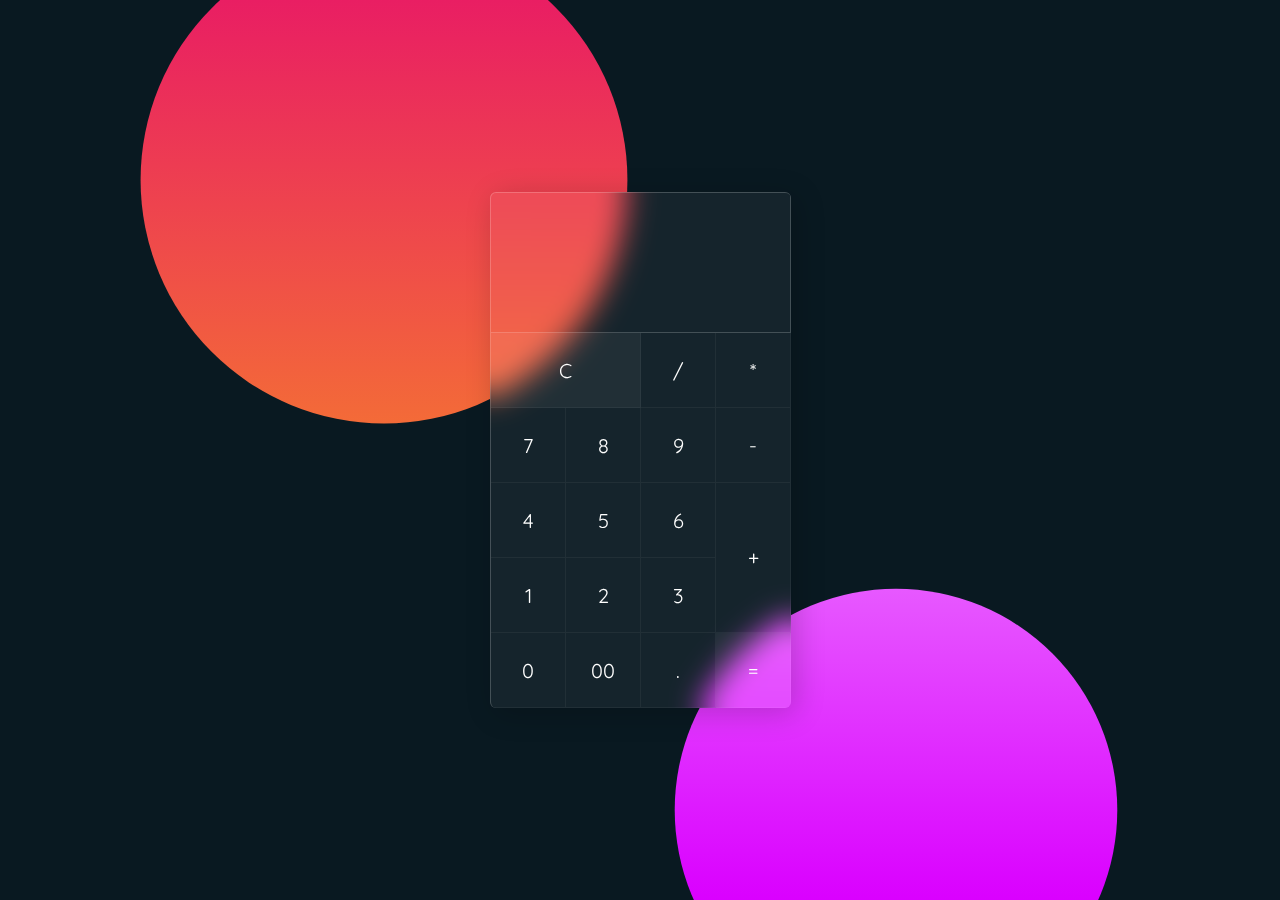
<file: calculator/index.html>
<!DOCTYPE html>
<html lang="en">
<head>
    <meta charset="UTF-8">
    <meta http-equiv="X-UA-Compatible" content="IE=edge">
    <meta name="viewport" content="width=device-width, initial-scale=1.0">
    <title>Calculator</title>
    <link rel="stylesheet" href="style.css">
</head>
<body>
    <div class="container">
        <form  class="calculator" name="calc">
            <input type="text" readonly class="value" name="txt"/>
            <span class="num clear" onclick="calc.txt.value =''">C</span>
            <span class="num" onclick="document.calc.txt.value +='/'">/</span>
            <span class="num" onclick="document.calc.txt.value +='*'">*</span>
            <span class="num" onclick="document.calc.txt.value +='7'">7</span>
            <span class="num" onclick="document.calc.txt.value +='8'">8</span>
            <span class="num" onclick="document.calc.txt.value +='9'">9</span>
            <span class="num" onclick="document.calc.txt.value +='-'">-</span>
            <span class="num" onclick="document.calc.txt.value +='4'">4</span>
            <span class="num" onclick="document.calc.txt.value +='5'">5</span>
            <span class="num" onclick="document.calc.txt.value +='6'">6</span>
            <span class="num plus" onclick="document.calc.txt.value +='+'">+</span>
            <span class="num" onclick="document.calc.txt.value +='1'">1</span>
            <span class="num" onclick="document.calc.txt.value +='2'">2</span>
            <span class="num" onclick="document.calc.txt.value +='3'">3</span>
            <span class="num" onclick="document.calc.txt.value +='0'">0</span>
            <span class="num" onclick="document.calc.txt.value +='00'">00</span>
            <span class="num" onclick="document.calc.txt.value +='.'">.</span>
            <span class="num equal" onclick="document.calc.txt.value =eval(calc.txt.value)">=</span>
        </form>
    </div>

    <script type="text/javascript" src="vanilla-tilt.js"></script>
    <script type="text/javascript">
	VanillaTilt.init(document.querySelector(".container"), {
		max: 15,
		speed: 400,
        glare:true,
        "max-glare":0.2
	});
</script>
</body>
</html>
</file>
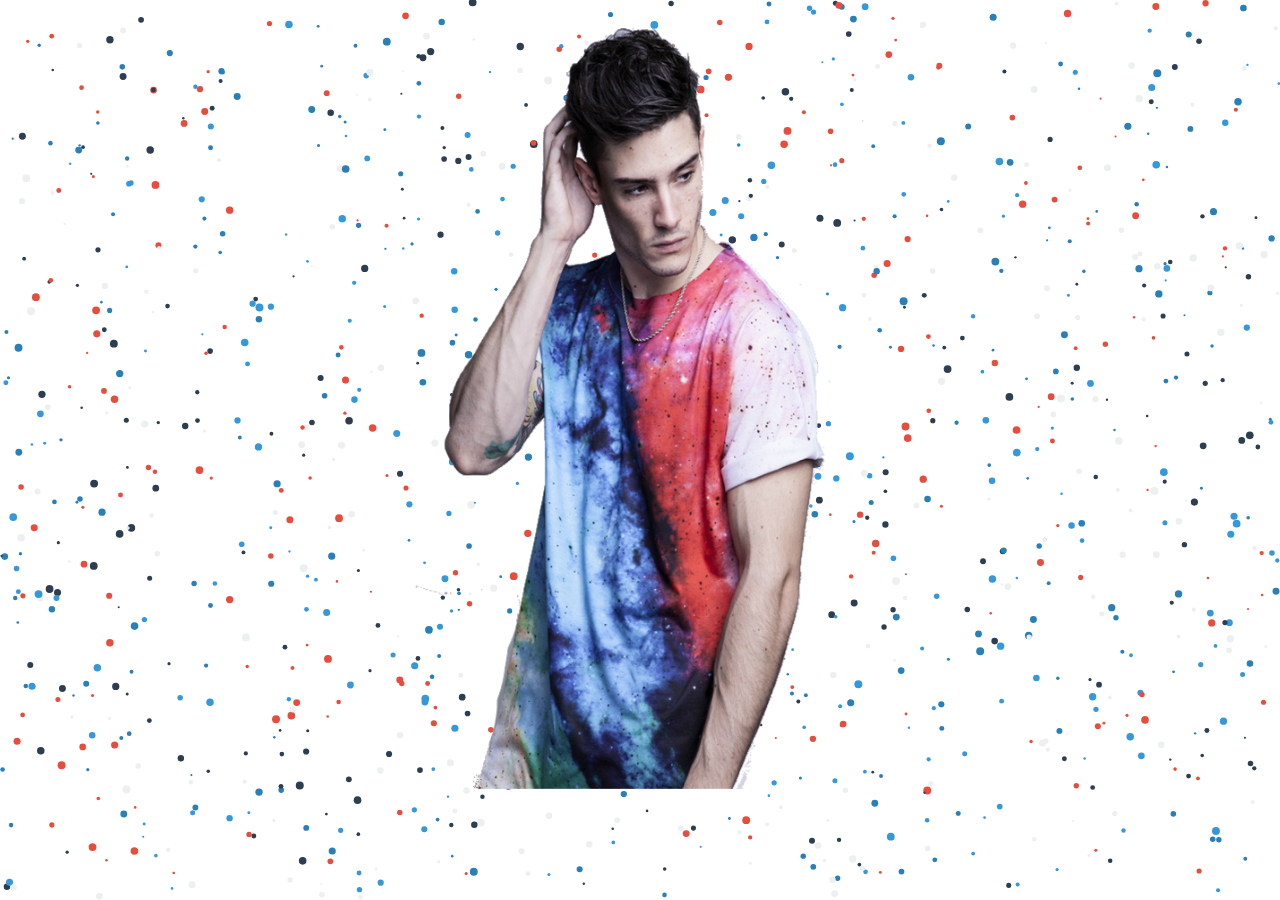
<file: canvas/index.html>
<!DOCTYPE html>
<html lang="en">

<head>
    <meta charset="UTF-8">
    <meta http-equiv="X-UA-Compatible" content="IE=edge">
    <meta name="viewport" content="width=device-width, initial-scale=1.0">
    <title>Canvas</title>
    <style>
        body {
            margin: 0;
            padding: 0;
        }

        canvas {
            /* border: 1px solid black; */
            position: absolute;
            left: 0;
            top: 0;
            z-index: -1;
        }

        div {
            position: absolute;
            z-index: 0;
            left: 12px;
            top: 10px;
        }
        /* form {
            border: 1px solid;
            margin: 200px ;
            padding:10px;
            background: grey;
        } */
        img{
            margin-top: 20px;
            display: block;
            margin-left: auto;
            margin-right: auto;
            width: 35%;
            height: 769px;
        }
    </style>
</head>

<body>
    <canvas>
    </canvas>
    <!-- <div>hello is floating div</div> -->
    <!-- <form action="">
        <label for="">Name:</label><br>
        <input type="text"><br>
        <label for="">Lastname:</label><br>
        <input type="text"><br>
        
    </form> -->
    <img src="./pngegg.png" alt="">
    <script src="canvas.js"></script>
</body>

</html>
</file>
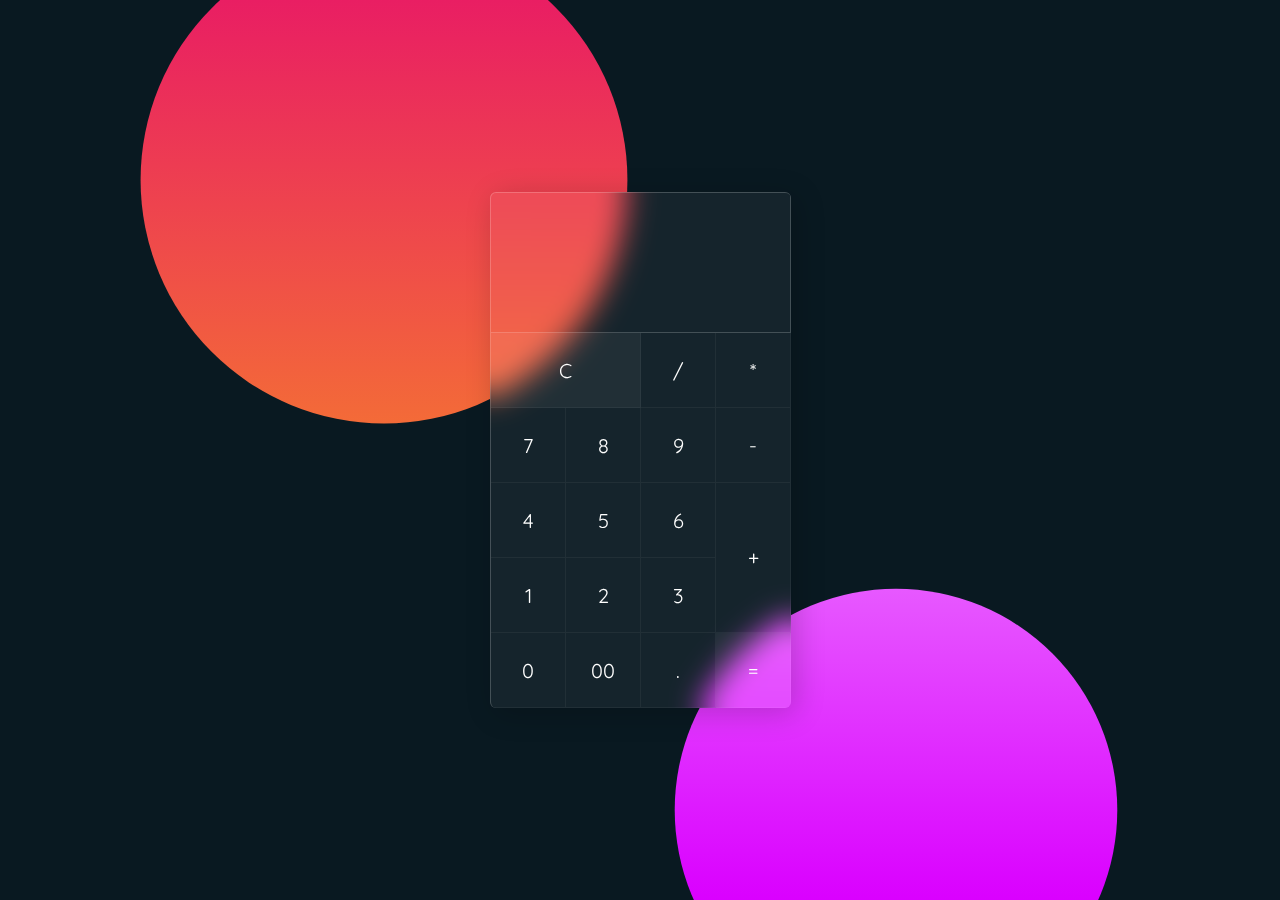
<file: calculator/calc.html>
<!DOCTYPE html>
<html lang="en">
<head>
    <meta charset="UTF-8">
    <meta http-equiv="X-UA-Compatible" content="IE=edge">
    <meta name="viewport" content="width=device-width, initial-scale=1.0">
    <title>Calculator</title>
    <link rel="stylesheet" href="style.css">
</head>
<body>
    <div class="container">
        <form  class="calculator" name="calc">
            <input type="text" readonly class="value" name="txt"/>
            <span class="num clear" onclick="calc.txt.value =''">C</span>
            <span class="num" onclick="document.calc.txt.value +='/'">/</span>
            <span class="num" onclick="document.calc.txt.value +='*'">*</span>
            <span class="num" onclick="document.calc.txt.value +='7'">7</span>
            <span class="num" onclick="document.calc.txt.value +='8'">8</span>
            <span class="num" onclick="document.calc.txt.value +='9'">9</span>
            <span class="num" onclick="document.calc.txt.value +='-'">-</span>
            <span class="num" onclick="document.calc.txt.value +='4'">4</span>
            <span class="num" onclick="document.calc.txt.value +='5'">5</span>
            <span class="num" onclick="document.calc.txt.value +='6'">6</span>
            <span class="num plus" onclick="document.calc.txt.value +='+'">+</span>
            <span class="num" onclick="document.calc.txt.value +='1'">1</span>
            <span class="num" onclick="document.calc.txt.value +='2'">2</span>
            <span class="num" onclick="document.calc.txt.value +='3'">3</span>
            <span class="num" onclick="document.calc.txt.value +='0'">0</span>
            <span class="num" onclick="document.calc.txt.value +='00'">00</span>
            <span class="num" onclick="document.calc.txt.value +='.'">.</span>
            <span class="num equal" onclick="document.calc.txt.value =eval(calc.txt.value)">=</span>
        </form>
    </div>

    <script type="text/javascript" src="vanilla-tilt.js"></script>
    <script type="text/javascript">
	VanillaTilt.init(document.querySelector(".container"), {
		max: 15,
		speed: 400,
        glare:true,
        "max-glare":0.2
	});
</script>
</body>
</html>
</file>
<file: calculator/style.css>
@import url('https://fonts.googleapis.com/css2?family=Quicksand:wght@300;400;500&display=swap');


*{
    margin: 0;
    padding: 0;
    box-sizing: border-box;
    font-family: 'Quicksand',sans-serif;
}

body{
    display: flex;
    justify-content: center;
    align-items: center;
    min-height: 100vh;
    background: #091921;
}

body::before{
    content: '';
    position:absolute;
    top: 0;
    height: 0;
    width: 100%;
    height: 100%;
    background: linear-gradient(#e91e63,#ffc107);
    clip-path: circle(22% at 30% 20%);
}

body::after{
    content: '';
    position:absolute;
    top: 0;
    height: 0;
    width: 100%;
    height: 100%;
    background: linear-gradient(#ffffff,#da00ff);
    clip-path: circle(20% at 70% 90%);
}

.container{
   position: relative;
   background: rgba(255, 255, 255, 0.05);
   border-radius: 6px;
   overflow: hidden;
   z-index: 10; 
   backdrop-filter:blur(15px);
   border-top: 1px solid rgba(255,255,255,0.2);
   border-left: 1px solid rgba(255,255,255,0.2);
   box-shadow: 5px 5px 30px rgba(0, 0, 0, 0.2);
}

.container .calculator{
    position: relative;
    display: grid;
}

.container .calculator .value{
grid-column: span 4;
height: 140px;
width: 300px;
text-align: right;
border: none;
outline: none;
padding: 10px;
font-size: 30px;
background: transparent;
color: #fff;
border-bottom: 1px solid rgba(255,255,255,0.2);
border-right: 1px solid rgba(255,255,255,0.2);
}

.container .calculator span{
    display: grid;
    place-items: center;
    width: 75px;
    height: 75px;
    color: #fff;
    font-weight: 400;
    cursor: pointer;
    font-size: 20px;
    user-select: none;
    border-bottom: 1px solid rgba(255,255,255,0.05);
    border-right: 1px solid rgba(255,255,255,0.05);
}

.container .calculator span:hover{
    transition: 0s;
    background: rgba(255, 255, 255, 0.05);
}

.container .calculator span:active{
    background: #14ff47;
    color: #192f00;
    font-size: 24px;
    font-weight: 500;
}

.container .calculator .clear{
    grid-column: span 2;
    width: 150px;
    background: rgba(255, 255, 255, 0.05);
}

.container .calculator .plus{
    grid-row: span 2;
    height: 150px;
}

.equal{
    background: rgba(255, 255, 255, 0.05);
}
</file>
